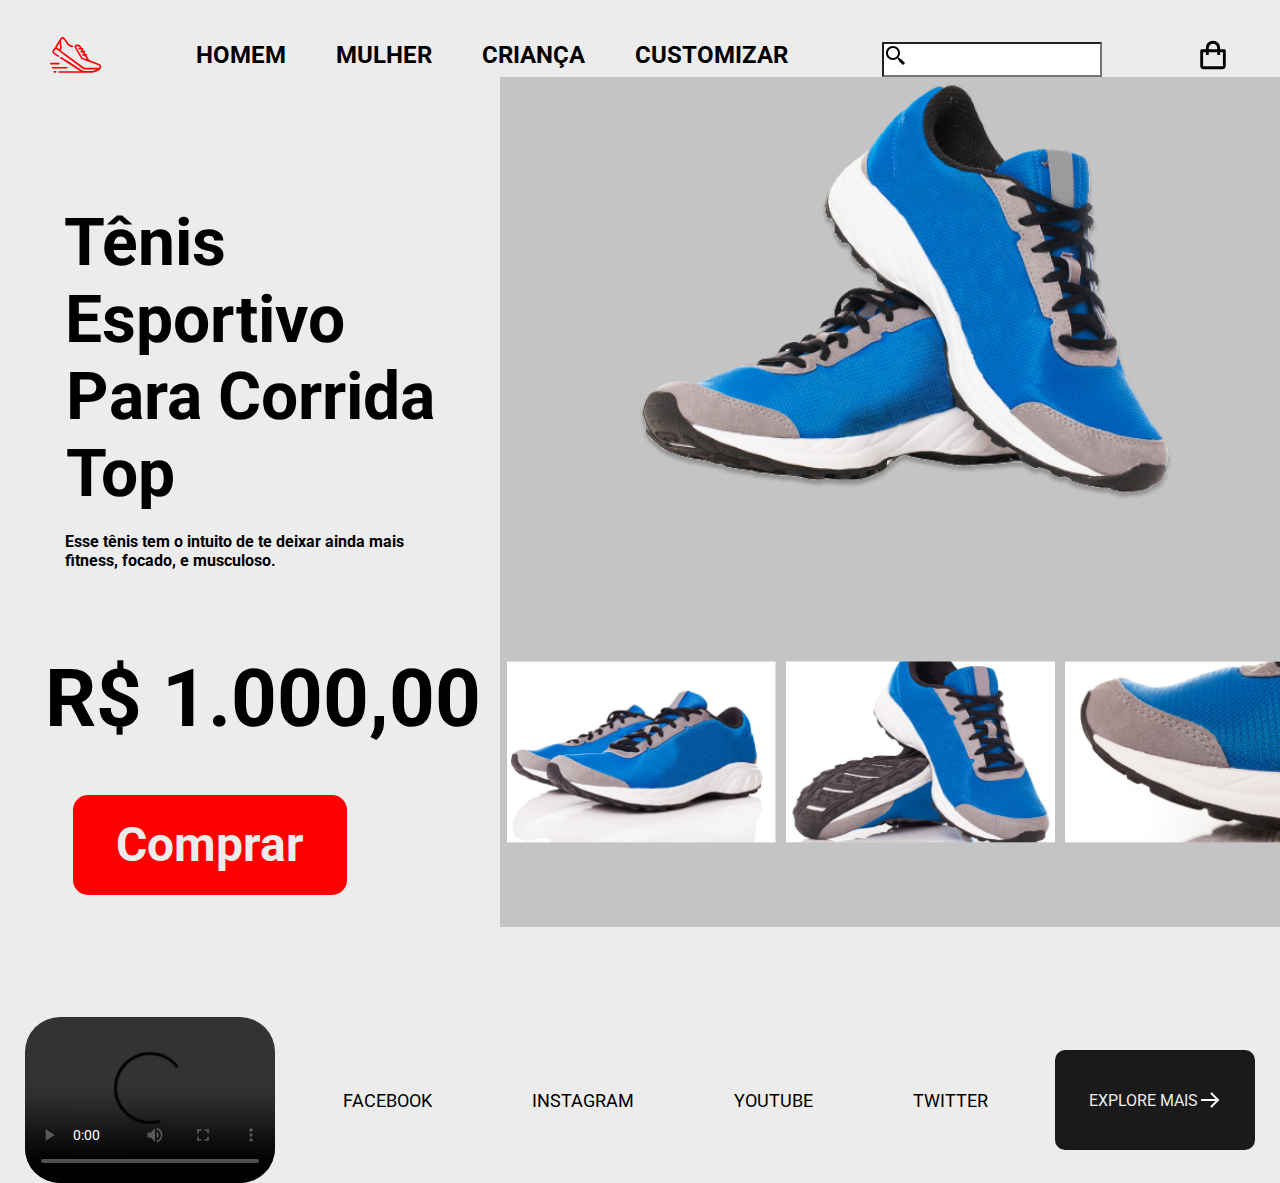
<file: index.html>
<!DOCTYPE html>
<html lang="en">

<head>
    <meta charset="UTF-8">
    <meta http-equiv="X-UA-Compatible" content="IE=edge">
    <meta name="viewport" content="width=device-width, initial-scale=1.0">
    <title>RocketShoes</title>
    <link rel="shortcut icon" href="images/favicon.ico" type="image/x-icon">
    <link rel="stylesheet" href="style.css">
</head>

<body>
    <header>
        <img class="logo" src="images/logo.svg" alt="logo-RocketShoes">
        <div class="menu">
            <ul>
                <li><a href="">Homem</a></li>
                <li><a href="">Mulher</a>
                <li><a href="">Criança</a></li>
                <li><a href="">Customizar</a></li>
            </ul>
        </div>
        <div class="searchbar">
            <input type="search" name="" id="" placeholder="">
        </div>
        <img class="bag-logo" src="images/icon-bag.svg" alt="logo-Bag">
    </header>

    <main>      
        <aside>
            <div class="box">
                <div class="title">
                    <h1 class="t1">Tênis</h1>
                    <h1 class="t2">Esportivo</h1>
                    <h1 class="t3">Para Corrida</h1>
                    <h1 class="t4">Top</h1>
                    <h3 class="t5">Esse tênis tem o intuito de te deixar ainda mais fitness, focado, e musculoso.
                    </h3>
                </div>
            </div>

            <div class="boxprice">
                <div class="price">
                    <h1>R$ 1.000,00</h1>
                </div>
                <div class="buy">
                    <h1>Comprar</h1>
                </div>
                </div>

        </aside>

        <div class="main-img">
            <img src="images/tenis-1-ampliado.png" alt="">
        </div>
        <div class="gallery">
            <img src="images/tenis-1-galeria.png" alt="" width="269" height="182">
            <img src="images/tenis-2-galeria.png" alt="" width="269" height="182">
            <img src="images/tenis-3-galeria.png" alt="" width="269" height="182">
        </div>       

    </main>

    <footer>
        <video src="" controls width="250" height="166"></video>

        <div class="links">
            <ul>
                <li><a href="">Facebook</a></li>
                <li><a href="">Instagram</a></li>
                <li><a href="">Youtube</a></li>
                <li><a href="">Twitter</a></li>
            </ul>
        </div>
        <div class="boxexplore">
            <p>Explore mais</p> 
            <img src="images/icon-arrow.svg" alt="">
        </div>



    </footer>
</body>

</html>
</file>
<file: style.css>
@import url('https://fonts.googleapis.com/css2?family=Bebas+Neue&family=Roboto:wght@700&family=Staatliches&display=swap');

*{
    margin: 0;
    padding: 0;
    box-sizing: border-box;
}
body{
    background-color: #ECECED;
    height: 1080px;
}

/*===== Header menu =====*/
header {
    display: flex;
    justify-content: space-between;
    align-items: center;
    margin-top: 32px;
    margin-left: 50px;
    margin-right: 50px;

}
header .menu ul{
    display: flex;
    gap: 50px;

}
header .menu ul li{
    list-style: none;
}
header .menu ul li a{
    text-decoration: none;
    text-transform: uppercase;
    color: #000000;
    font-family: 'Roboto', sans-serif;
    font-weight: 700;
    font-size: 24px;
}
.bag-logo{
    width: 34px;
    height: 34px;
}
.searchbar{
    margin-top: 10px;
    width: 220px;
    height: 35px;
    left: 1046px;
    top: 42px;
    background: #FFFFFF;
}
input{
    background: url(images/icon-search.svg);
    background-repeat:no-repeat;
    width: 220px;
    height: 35px;
}
/*===== Header menu =====*/

/*===== Aside Title =====*/
.box{
    position: absolute;
    display: flex;
    align-items: center;
    margin-top: 60px;
    margin-left: 50px;
    height: 500px;
    width: 400px;
}
.title{
    text-align: center;
    font-family: 'Roboto', sans-serif;
    width: 500px;    
}
.t1, .t2, .t3, .t4{
    font-size: 66px;
    
}
.t1{
    margin-right: 210px;
}
.t2{
    margin-right: 90px; 
}
.t4{
    margin-right: 260px;
}
.t5{
    font-family:'Roboto', sans-serif;
    font-size: 16px;
    text-align: left;
    margin-top: 20px;
    margin-left: 15px;
}
/*===== Aside Title =====*/


/*===== Box price =====*/
.boxprice{
    position: absolute;
    display: flex;
    justify-content: center;
    align-items: center;
    height: 600px;
    width: 500px;
    margin-top: 460px;
    margin-left: 45px;
}
.price{
    position: absolute;
    width: 500px;
    height: 100px;
    font-family:'Roboto', sans-serif;
    font-size: 40px;
    margin-bottom: 270px;
}
.buy{
    display: flex;
    justify-content: center;
    align-items: center;
    border-radius: 15px;
    height: 100px;
    width: 274px;
    margin-top: 15px;
    margin-right: 170px;
    font-family:'Roboto', sans-serif;
    font-size: 24px;
    background-color: red;
    color: #ECECED;
}
/*===== Box price =====*/

/*===== Main contents =====*/
.main-img{
    background-color: #C4C4C4;
    margin-left: 500px;
    width: 840px;
    height: 500px;
    display: flex;
    justify-content: center;
    align-items:center;
}
.gallery{
    display: flex;
    justify-content: center;
    align-items: center;
    gap: 10px;
    background-color: #C4C4C4;
    margin-left: 500px;
    width: 840px;
    height: 350px;
}
/*===== Main contents =====*/

/*===== Footer contents =====*/
footer{
    display: flex;
    justify-content: space-between;
    align-items: center;
    margin-top: 90px;
}
.links ul{
    display: flex;
    justify-content: space-between;
    gap: 100px;
}
footer .links ul li{
    list-style: none;
}
footer .links ul li a{
    text-decoration: none;
    text-transform: uppercase;
    font-family: 'Roboto', sans-serif;
    font-size: 18px;
    color:#000000
}
footer video{
    margin-left: 25px;
    border-radius: 35px;
}
footer .boxexplore{
    display: flex;
    justify-content: center;
    align-items: center;
    margin-right: 25px;
    border-radius: 10px;
    background-color: #000000e3;
    width: 200px;
    height: 100px;
}
footer .boxexplore p{
    color: #ECECED;
    text-transform: uppercase;
    font-family: 'Roboto', sans-serif;
}
/*===== Footer contents =====*/
</file>
